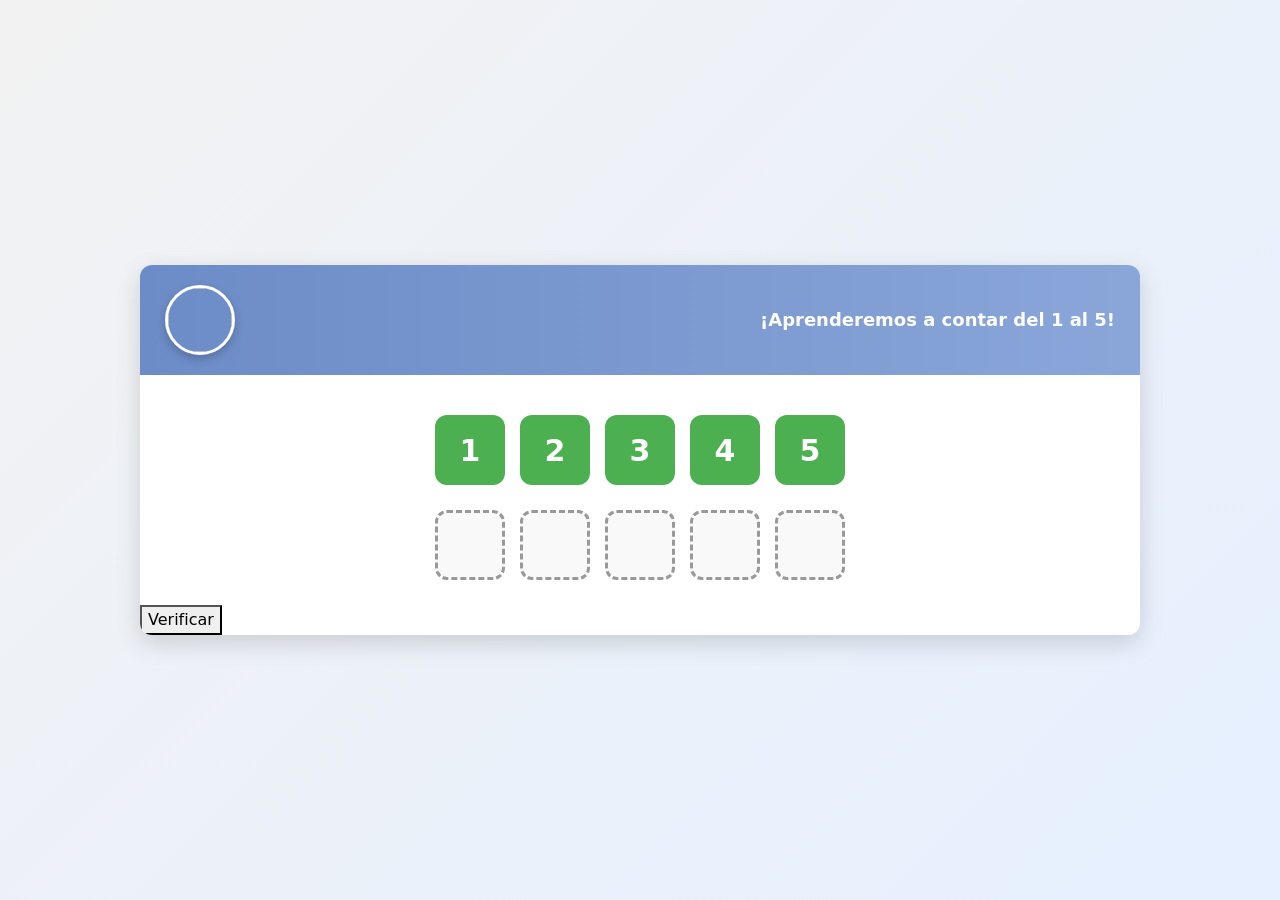
<file: juego2.html>
<!DOCTYPE html>
<html lang="es">
<head>
    <meta charset="UTF-8">
    <title>Siguiente nivel</title>

    <link rel="icon" href="img/logo1.png" type="image/png">
    <link rel="stylesheet" href="css/estilo_juego2.css">

    <link href="https://cdn.jsdelivr.net/npm/bootstrap@5.3.8/dist/css/bootstrap.min.css" rel="stylesheet">
    <link href="https://fonts.googleapis.com/css2?family=Baloo+2:wght@400;600&display=swap" rel="stylesheet">    

</head>

<body>

<div class="contenedor">

        <div class="barra-superior">
            <div class="lado-izquierdo">
                <img id="avatar">
                <h1 id="nombre"></h1>
            </div>

            <div class="titulo">
                ¡Aprenderemos a contar del 1 al 5!
            </div>
        </div>

        <div class="juego">
            <div class="numeros" id="numeros">
                <div class="item">1</div>
                <div class="item">2</div>
                <div class="item">3</div>
                <div class="item">4</div>
                <div class="item">5</div>
            </div>

            <div class="casillas">
                <div class="dropzone" data-num="1"></div>
                <div class="dropzone" data-num="2"></div>
                <div class="dropzone" data-num="3"></div>
                <div class="dropzone" data-num="4"></div>
                <div class="dropzone" data-num="5"></div>
            </div>
        </div>

        <button onclick="verificar()">Verificar</button>

    </div>

    <!-- 🔊 AUDIO -->
    <audio id="okSound" src="sonidos/ok.mp3"></audio>


    <script>
        // ===== RECIBIR DATOS =====
        let nombre = localStorage.getItem("nombre");
        let avatar = localStorage.getItem("avatar");

        document.getElementById("nombre").innerText = "Bienvenido " + nombre.toUpperCase();
        document.getElementById("avatar").src = avatar;

        // ===== BOTÓN VOLVER =====
        function volver() {
            window.location.href = "juego2.html"; // o tu página del juego
        }
    </script>

    <script src="js/juego2.js"></script>

</body>
</html>
</file>
<file: css/estilo_juego2.css>
/* =========================
   BASE
========================= */
body {
    margin: 0;
    font-family: 'Baloo 2', cursive;
    background: linear-gradient(135deg, #f2f2f2, #e6f0ff);

    display: flex;
    justify-content: center;   /* horizontal */
    align-items: center;       /* vertical */
    min-height: 100vh;         /* altura completa de pantalla */

    touch-action: none; /* 🔥 evita que el navegador bloquee el drag */
}

/* CONTENEDOR */
.contenedor {
    width: 1000px;
    max-width: 95%;
    margin: 30px auto;
    background: white;
    border-radius: 12px;
    overflow: hidden;
    box-shadow: 0 8px 25px rgba(0,0,0,0.15);
}

/* =========================
   BARRA SUPERIOR
========================= */
.barra-superior {
    display: flex;
    justify-content: space-between;
    align-items: center;
    flex-wrap: wrap;

    padding: 20px 25px;
    background: linear-gradient(90deg, #6c8cc7, #8aa6d9);
    color: white;
    gap: 15px;
}

.lado-izquierdo {
    display: flex;
    align-items: center;
    gap: 15px;
    flex: 1;
    min-width: 250px;
}

#avatar {
    width: 70px;
    height: 70px;
    border-radius: 50%;
    object-fit: cover;
    border: 3px solid white;
    box-shadow: 0 4px 10px rgba(0,0,0,0.2);
}

#saludo {
    font-size: 24px;
    margin: 0;
    font-weight: 600;
    color: white;
}

.titulo {
    font-size: 18px;
    font-weight: 600;
    text-align: right;
    flex: 1;
    min-width: 250px;
    line-height: 1.2;
}



/* =========================
   TABLET
========================= */
@media (max-width: 768px) {

    .barra-superior {
        flex-direction: column;
        text-align: center;
    }

    .lado-izquierdo {
        justify-content: center;
    }

    .titulo {
        text-align: center;
        font-size: 16px;
    }

    .grid-numeros {
        grid-template-columns: repeat(3, 1fr);
    }

    .cuadro {
        font-size: 32px;
    }
}

/* =========================
   CELULAR
========================= */
@media (max-width: 480px) {

    .grid-numeros {
        grid-template-columns: repeat(2, 1fr);
    }

    .cuadro {
        font-size: 28px;
    }

    #avatar {
        width: 55px;
        height: 55px;
    }

    #saludo {
        font-size: 20px;
    }
}

/*juego*/
.juego {
    text-align: center;
    margin-top: 40px;
}

.numeros, .casillas {
    display: flex;
    justify-content: center;
    gap: 15px;
    margin: 25px;
}

/* NÚMEROS */
.item {
    width: 70px;
    height: 70px;
    background: #4CAF50;
    color: white;
    font-size: 30px;
    font-weight: bold;

    display: flex;
    align-items: center;
    justify-content: center;

    border-radius: 12px;
    cursor: grab;

    /* importante para arrastre */
    position: relative;

    touch-action: none;
    user-select: none;
}

.item:active {
    cursor: grabbing;
}

/* CASILLAS */
.dropzone {
    width: 70px;
    height: 70px;
    border: 3px dashed #999;
    border-radius: 12px;

    /* 🔥 IMPORTANTE: evita que se “desaparezca” visualmente */
    display: flex;
    align-items: center;
    justify-content: center;

    background-color: #f9f9f9;

    position: relative;
}

/* CORRECTO */
.correcto {
    background: #4CAF50;
    border: none;
    color: white;
    animation: pop 0.3s;
}

@keyframes pop {
    0% { transform: scale(0.7); }
    70% { transform: scale(1.2); }
    100% { transform: scale(1); }
}
</file>
